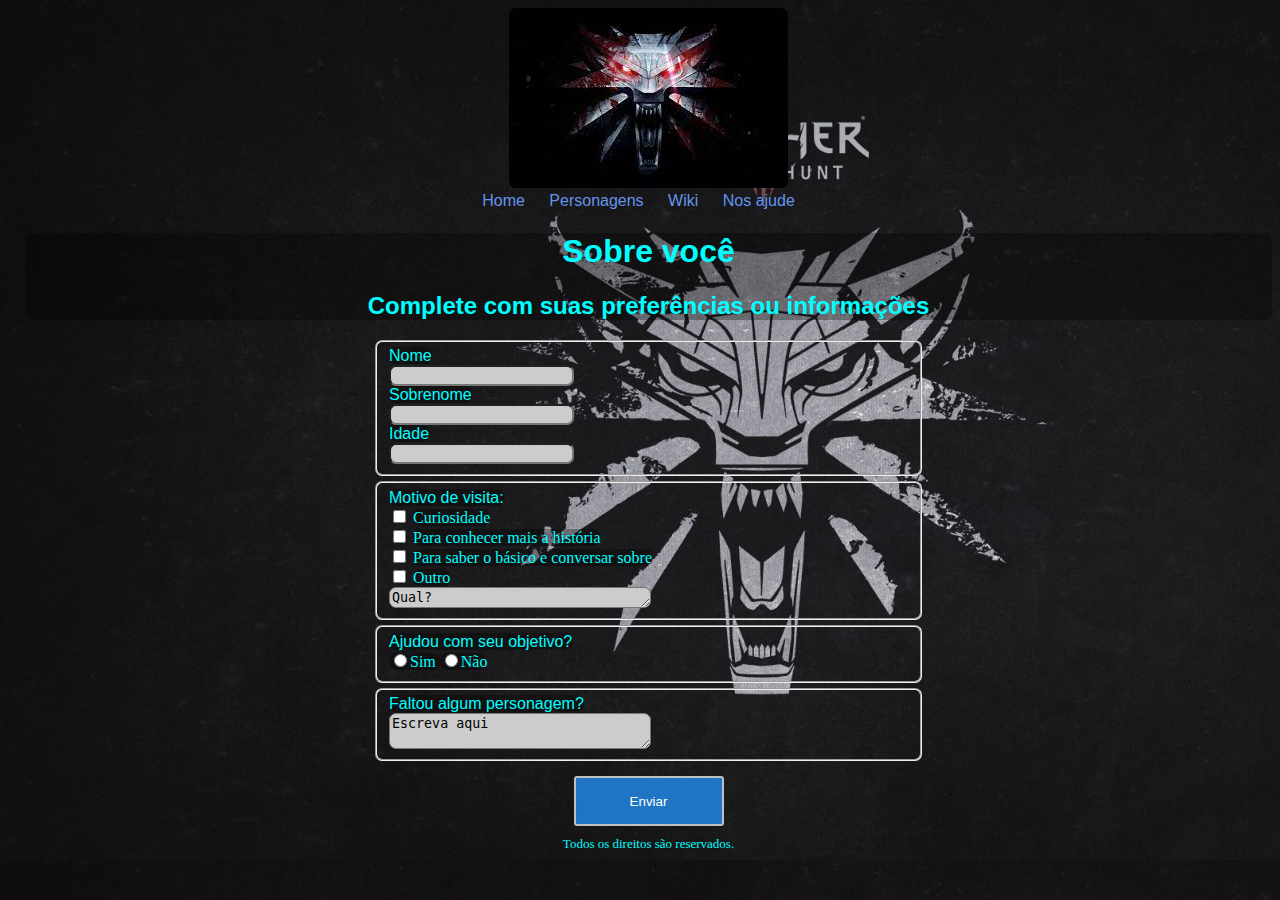
<file: Form.html>
<!DOCTYPE html>
<html lang="en">
<head>
    <meta charset="UTF-8">
    <meta http-equiv="X-UA-Compatible" content="IE=edge">
    <meta name="viewport" content="width=device-width, initial-scale=1.0">
    <title>Formulário</title>
    <link rel="stylesheet" href="FormStyle.css">
</head>
<body>
    <div class="menu">
        <picture>
            <img src="Imagens/TheWitcherLogo.jpg" alt="Logo The Witcher">
        </picture>

        <nav>
            <a href="index.html">Home</a>
            <a href="Personagens.html">Personagens</a>
            <a href="https://witcher.fandom.com/wiki/The_Witcher_3:_Wild_Hunt">Wiki</a>
            <a href="Form.html">Nos ajude</a>
        </nav>
    </div>
    
    <div class="text">
        <h1>Sobre você</h1>
        <h2>Complete com suas preferências ou informações</h2>
    </div>

    <form action="">
        <fieldset class="space">
            <div>
                <label for="Name" class="text">Nome</label>
                <input type="text" name="nome">
                <label for="nickname" class="text">Sobrenome</label>
                <input type="text" name="nickname">
            </div>
            
            <div>
                <label for="age" class="text">Idade</label>
                <input type="number" name="idade">
            </div>
        </fieldset>

        <fieldset class="space">
            <div>
                <label for="reason" class="text">Motivo de visita: </label>
                <br>
                <input class="boxes" type="checkbox" name="reason1" value="Curiosidade">
                <label for="reason1" class="subtext">Curiosidade</label>
                <br>
                <input class="boxes" type="checkbox" name="reason2" value="Lore">
                <label for="reason2" class="subtext">Para conhecer mais a história</label>
                <br>
                <input class="boxes" type="checkbox" name="reason3" value="basic">
                <label for="reason3" class="subtext">Para saber o básico e conversar sobre</label>
                <br>
                <input class="boxes" type="checkbox" name="OtherReason" value="Other">
                <label for="Other" class="subtext">Outro</label>
                <textarea name="Other" id="Other" cols="30" rows="1">Qual?</textarea>
            </div>
        </fieldset>

        <fieldset class="space">
            <label for="help" class="text">Ajudou com seu objetivo?</label>
            <br>
            <label for="help" class="subtext">
                <input class="boxes" type="radio" name="help" value="sim">Sim
            </label>
            <label for="help" class="subtext">
                <input class="boxes" type="radio" name="help" value="não">Não
            </label>
        </fieldset>

        <fieldset class="space">
            <label for="content" class="text">Faltou algum personagem? </label>
            <textarea name="content" id="content" cols="30" rows="2">Escreva aqui</textarea>
        </fieldset>

        <div class="submit">
            <button type="submit">Enviar</button>
        </div>
        
    </form>

    <footer>
        Todos os direitos são reservados.
    </footer>
</body>
</html>
</file>
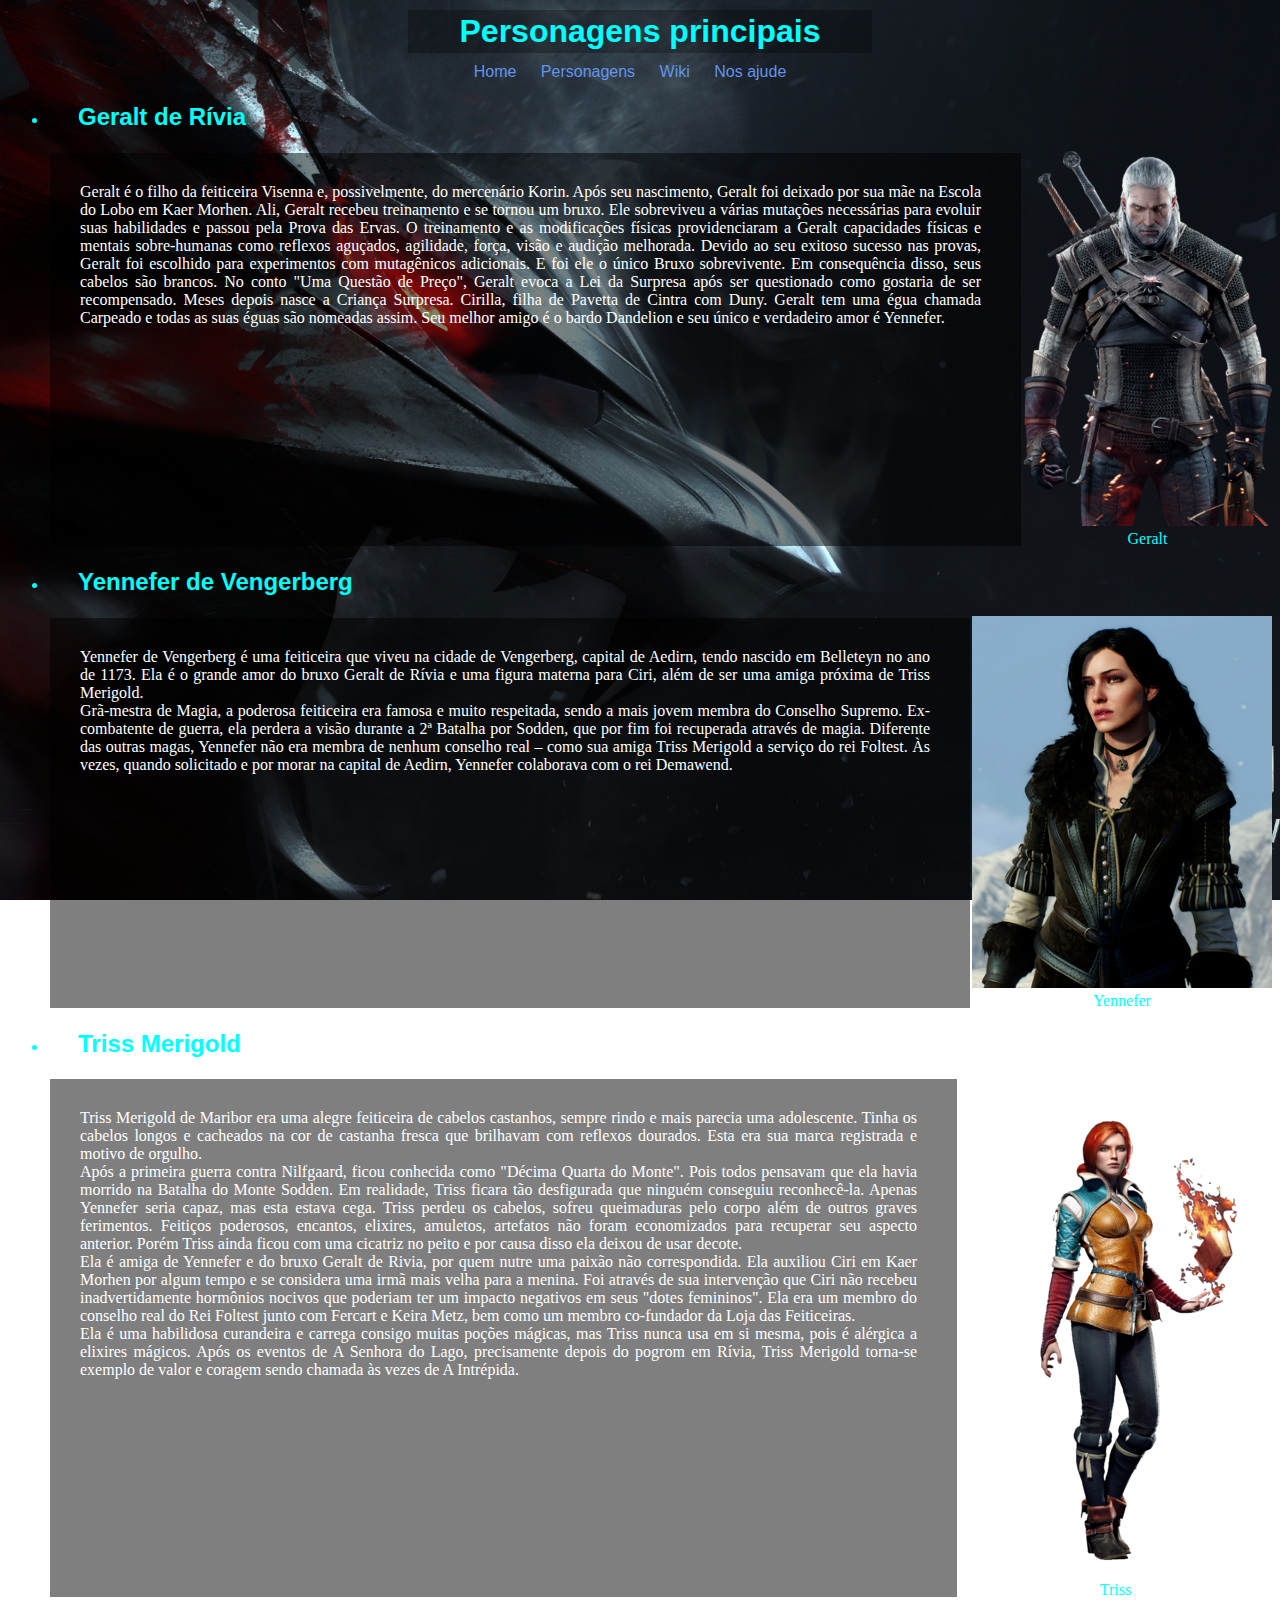
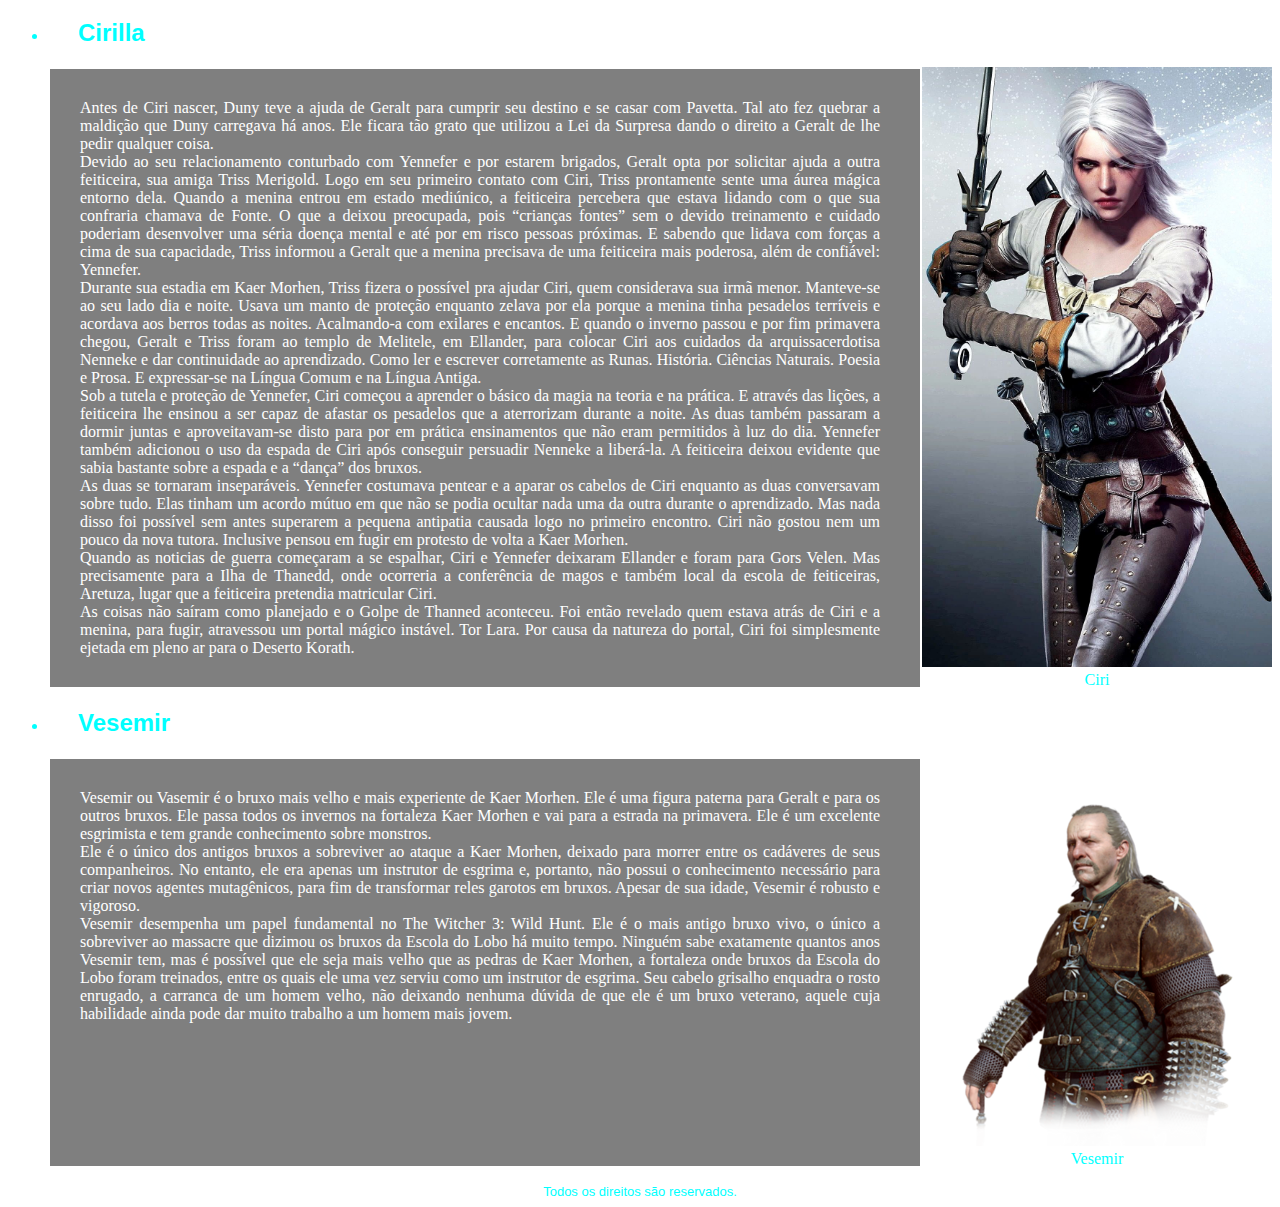
<file: Personagens.html>
<!DOCTYPE html>
<head>
    <meta charset="UTF-8">
    <meta http-equiv="X-UA-Compatible" content="IE=edge">
    <meta name="viewport" content="width=device-width, initial-scale=1.0">
    <link rel="stylesheet" href="Style.css">
    <title>Characters</title>
</head>
<body>
    <h1>Personagens principais</h1>
    <nav>
        <a href="index.html">Home</a>
        <a href="Personagens.html">Personagens</a>
        <a href="https://witcher.fandom.com/wiki/The_Witcher_3:_Wild_Hunt">Wiki</a>
        <a href="Form.html">Nos ajude</a>
    </nav>
    
    <ul>
    <li><h2>Geralt de Rívia</h2></li>
    <div class="geralt">    
        <p class="Characters">
            Geralt é o filho da feiticeira Visenna e, possivelmente, do mercenário Korin. Após seu nascimento, Geralt foi deixado por sua mãe na Escola do Lobo em Kaer Morhen. Ali, Geralt recebeu treinamento e se tornou um bruxo. Ele sobreviveu a várias mutações necessárias para evoluir suas habilidades e passou pela Prova das Ervas. O treinamento e as modificações físicas providenciaram a Geralt capacidades físicas e mentais sobre-humanas como reflexos aguçados, agilidade, força, visão e audição melhorada.
            Devido ao seu exitoso sucesso nas provas, Geralt foi escolhido para experimentos com mutagênicos adicionais. E foi ele o único Bruxo sobrevivente. Em consequência disso, seus cabelos são brancos.
            No conto "Uma Questão de Preço", Geralt evoca a Lei da Surpresa após ser questionado como gostaria de ser recompensado. Meses depois nasce a Criança Surpresa. Cirilla, filha de Pavetta de Cintra com Duny.
            Geralt tem uma égua chamada Carpeado e todas as suas éguas são nomeadas assim.
            Seu melhor amigo é o bardo Dandelion e seu único e verdadeiro amor é Yennefer. </p>
            <picture>
                <img src="Imagens\Geralt.png" alt="Geralt de Rívia">
                <figcaption>Geralt</figcaption>
            </picture>
    </div>
    <li><h2>Yennefer de Vengerberg</h2></li>
    <div class="yennefer">
        <p class="Characters">Yennefer de Vengerberg é uma feiticeira que viveu na cidade de Vengerberg, capital de Aedirn, tendo nascido em Belleteyn no ano de 1173. Ela é o grande amor do bruxo Geralt de Rívia e uma figura materna para Ciri, além de ser uma amiga próxima de Triss Merigold.<br>
            Grã-mestra de Magia, a poderosa feiticeira era famosa e muito respeitada, sendo a mais jovem membra do Conselho Supremo. Ex-combatente de guerra, ela perdera a visão durante a 2ª Batalha por Sodden, que por fim foi recuperada através de magia. Diferente das outras magas, Yennefer não era membra de nenhum conselho real – como sua amiga Triss Merigold a serviço do rei Foltest. Às vezes, quando solicitado e por morar na capital de Aedirn, Yennefer colaborava com o rei Demawend.
        </p>
        <picture>
            <img src="Imagens/Yen.png" alt="Yennefer de Vengerberg">
            <figcaption>Yennefer</figcaption>
        </picture>
    </div>
    <li><h2>Triss Merigold</h2></li>
    <div class="triss">
        <p class="Characters">Triss Merigold de Maribor era uma alegre feiticeira de cabelos castanhos, sempre rindo e mais parecia uma adolescente. Tinha os cabelos longos e cacheados na cor de castanha fresca que brilhavam com reflexos dourados. Esta era sua marca registrada e motivo de orgulho.<br>
            Após a primeira guerra contra Nilfgaard, ficou conhecida como "Décima Quarta do Monte". Pois todos pensavam que ela havia morrido na Batalha do Monte Sodden. Em realidade, Triss ficara tão desfigurada que ninguém conseguiu reconhecê-la. Apenas Yennefer seria capaz, mas esta estava cega. Triss perdeu os cabelos, sofreu queimaduras pelo corpo além de outros graves ferimentos. Feitiços poderosos, encantos, elixires, amuletos, artefatos não foram economizados para recuperar seu aspecto anterior. Porém Triss ainda ficou com uma cicatriz no peito e por causa disso ela deixou de usar decote.<br>
            Ela é amiga de Yennefer e do bruxo Geralt de Rivia, por quem nutre uma paixão não correspondida. Ela auxiliou Ciri em Kaer Morhen por algum tempo e se considera uma irmã mais velha para a menina. Foi através de sua intervenção que Ciri não recebeu inadvertidamente hormônios nocivos que poderiam ter um impacto negativos em seus "dotes femininos". Ela era um membro do conselho real do Rei Foltest junto com Fercart e Keira Metz, bem como um membro co-fundador da Loja das Feiticeiras.<br>
            Ela é uma habilidosa curandeira e carrega consigo muitas poções mágicas, mas Triss nunca usa em si mesma, pois é alérgica a elixires mágicos. Após os eventos de A Senhora do Lago, precisamente depois do pogrom em Rívia, Triss Merigold torna-se exemplo de valor e coragem sendo chamada às vezes de A Intrépida.
        </p>
        <picture>
            <img src="Imagens/Triss.png" alt="Triss Merigold">
            <figcaption>Triss</figcaption>
        </picture>
    </div>
    <li><h2>Cirilla</h2></li>
    <div class="Ciri">
        <p class="Characters">Antes de Ciri nascer, Duny teve a ajuda de Geralt para cumprir seu destino e se casar com Pavetta. Tal ato fez quebrar a maldição que Duny carregava há anos. Ele ficara tão grato que utilizou a Lei da Surpresa dando o direito a Geralt de lhe pedir qualquer coisa.<br>
            Devido ao seu relacionamento conturbado com Yennefer e por estarem brigados, Geralt opta por solicitar ajuda a outra feiticeira, sua amiga Triss Merigold. Logo em seu primeiro contato com Ciri, Triss prontamente sente uma áurea mágica entorno dela. Quando a menina entrou em estado mediúnico, a feiticeira percebera que estava lidando com o que sua confraria chamava de Fonte. O que a deixou preocupada, pois “crianças fontes” sem o devido treinamento e cuidado poderiam desenvolver uma séria doença mental e até por em risco pessoas próximas. E sabendo que lidava com forças a cima de sua capacidade, Triss informou a Geralt que a menina precisava de uma feiticeira mais poderosa, além de confiável: Yennefer.<br>
            Durante sua estadia em Kaer Morhen, Triss fizera o possível pra ajudar Ciri, quem considerava sua irmã menor. Manteve-se ao seu lado dia e noite. Usava um manto de proteção enquanto zelava por ela porque a menina tinha pesadelos terríveis e acordava aos berros todas as noites. Acalmando-a com exilares e encantos. E quando o inverno passou e por fim primavera chegou, Geralt e Triss foram ao templo de Melitele, em Ellander, para colocar Ciri aos cuidados da arquissacerdotisa Nenneke e dar continuidade ao aprendizado. Como ler e escrever corretamente as Runas. História. Ciências Naturais. Poesia e Prosa. E expressar-se na Língua Comum e na Língua Antiga.<br>
            Sob a tutela e proteção de Yennefer, Ciri começou a aprender o básico da magia na teoria e na prática. E através das lições, a feiticeira lhe ensinou a ser capaz de afastar os pesadelos que a aterrorizam durante a noite. As duas também passaram a dormir juntas e aproveitavam-se disto para por em prática ensinamentos que não eram permitidos à luz do dia. Yennefer também adicionou o uso da espada de Ciri após conseguir persuadir Nenneke a liberá-la. A feiticeira deixou evidente que sabia bastante sobre a espada e a “dança” dos bruxos.<br>
            As duas se tornaram inseparáveis. Yennefer costumava pentear e a aparar os cabelos de Ciri enquanto as duas conversavam sobre tudo. Elas tinham um acordo mútuo em que não se podia ocultar nada uma da outra durante o aprendizado. Mas nada disso foi possível sem antes superarem a pequena antipatia causada logo no primeiro encontro. Ciri não gostou nem um pouco da nova tutora. Inclusive pensou em fugir em protesto de volta a Kaer Morhen.<br>
            Quando as noticias de guerra começaram a se espalhar, Ciri e Yennefer deixaram Ellander e foram para Gors Velen. Mas precisamente para a Ilha de Thanedd, onde ocorreria a conferência de magos e também local da escola de feiticeiras, Aretuza, lugar que a feiticeira pretendia matricular Ciri.<br>
            As coisas não saíram como planejado e o Golpe de Thanned aconteceu. Foi então revelado quem estava atrás de Ciri e a menina, para fugir, atravessou um portal mágico instável. Tor Lara. Por causa da natureza do portal, Ciri foi simplesmente ejetada em pleno ar para o Deserto Korath.
        </p>
        <picture>
            <img src="Imagens/Ciri.png" alt="Cirilla">
            <figcaption>Ciri</figcaption>
        </picture>
    </div>
    <li><h2>Vesemir</h2></li>
    <div class="vesemir">
        <p class="Characters">
            Vesemir ou Vasemir é o bruxo mais velho e mais experiente de Kaer Morhen. Ele é uma figura paterna para Geralt e para os outros bruxos. Ele passa todos os invernos na fortaleza Kaer Morhen e vai para a estrada na primavera. Ele é um excelente esgrimista e tem grande conhecimento sobre monstros.<br>
            Ele é o único dos antigos bruxos a sobreviver ao ataque a Kaer Morhen, deixado para morrer entre os cadáveres de seus companheiros. No entanto, ele era apenas um instrutor de esgrima e, portanto, não possui o conhecimento necessário para criar novos agentes mutagênicos, para fim de transformar reles garotos em bruxos. Apesar de sua idade, Vesemir é robusto e vigoroso.<br>
            Vesemir desempenha um papel fundamental no The Witcher 3: Wild Hunt. Ele é o mais antigo bruxo vivo, o único a sobreviver ao massacre que dizimou os bruxos da Escola do Lobo há muito tempo. Ninguém sabe exatamente quantos anos Vesemir tem, mas é possível que ele seja mais velho que as pedras de Kaer Morhen, a fortaleza onde bruxos da Escola do Lobo foram treinados, entre os quais ele uma vez serviu como um instrutor de esgrima. Seu cabelo grisalho enquadra o rosto enrugado, a carranca de um homem velho, não deixando nenhuma dúvida de que ele é um bruxo veterano, aquele cuja habilidade ainda pode dar muito trabalho a um homem mais jovem.
        </p>
        <picture>
            <img src="Imagens/Vesemir.png" alt="Vesemir">
            <figcaption>Vesemir</figcaption>
        </picture>
    </div>
</ul>

<footer>
    Todos os direitos são reservados.
</footer>

</body>
</html>
</file>
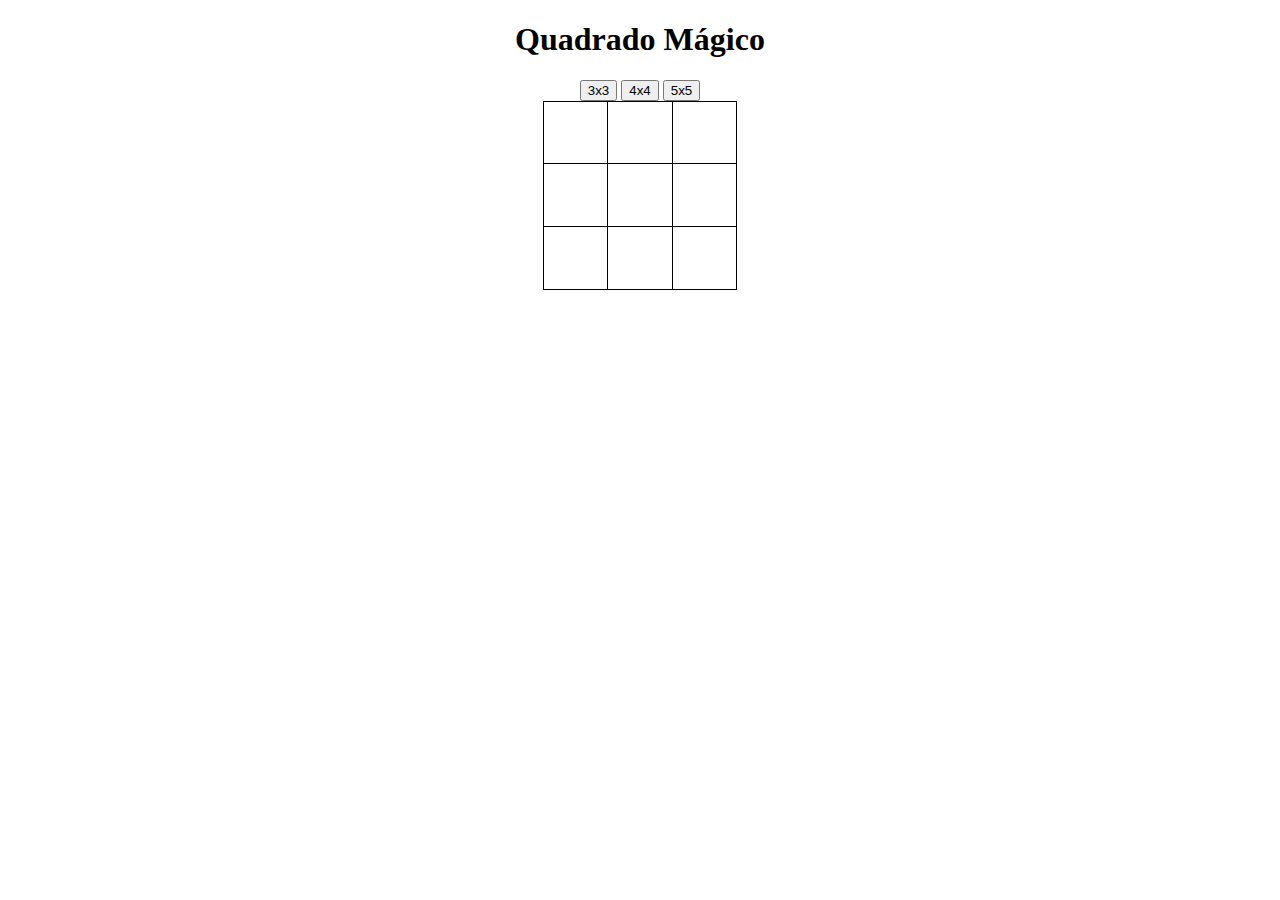
<file: Quadrado mágico/Cube.html>
<!DOCTYPE html>
<html lang="en">
<head>
    <meta charset="UTF-8">
    <meta http-equiv="X-UA-Compatible" content="IE=edge">
    <meta name="viewport" content="width=device-width, initial-scale=1.0">
    <title>Quadrado Mágico</title>
    <link rel="stylesheet" href="Cube.css">
    <script src="Cube.js"></script>
</head>
<body>
    <h1>Quadrado Mágico</h1>
</body>
</html>
</file>
<file: FormStyle.css>
*{
    border-radius: 7px;
}

.menu{
    text-align: center;
    margin-top: 5px;
    font-family: Arial, Helvetica, sans-serif;
}

nav{
    height: 20px;
}

a{
    text-decoration: none;
    color: cornflowerblue;
    margin-right: 20px;
}

a:hover{
    color: cornflowerblue;
    font-size: 110%;
}

body{
    background-image: url("Imagens/BackgroundForm.jpg");
    background-size: cover;
    color: rgb(105, 223, 217);
    margin-left: 25px;
    justify-content: center;
    border-radius: 7px;
}

h1, h2{
    text-align: center;
}

.space{
    display: block;
    margin: 2px 350px;
    text-align: justify;
    margin-bottom: 5px;
}

.text{
    background-color: rgba(0, 0, 0, 0.300);
    font-family: 'Franklin Gothic Medium', 'Arial Narrow', Arial, sans-serif;
    color: aqua;
}

.subtext{
    background-color: rgba(0, 0, 0, 0.300);
    font-family: cursive;
    color: aqua;
}

textarea, input{
    background-color: #ccc;
    display: block;
}

.boxes{
    display: inline-flex;
}

footer {
    font-size: small;
    position: relative;
    bottom:0;
    width:100%;
    text-align: center;
    font-family: cursive;
    color: aqua;
}

.submit{
    text-align: center;
}

button{
    background: #2393fcc0;
    border: 1 px;
    border-style: solid;
    border-color: silver;
    margin: 10px;
    color: white;
    padding: 1px 5px;
    box-shadow: rgba(87, 87, 87, 0.37);
    border-radius: 3px;
    width: 150px;
    height: 50px;
}

button:hover {
    background-color: rgb(157, 71, 255);
    box-shadow: inset 2px 2px 2px rgba(0,0,0,0.2);
}
</file>
<file: Style.css>
body {
    background-image: url("Imagens/Background.jpg");
    background-size: cover;
    background-attachment: fixed;
    font-family: Arial, Helvetica, sans-serif;
    color: aqua;
    text-align: center;
    overflow-x: hidden;
}

h1{
    margin: 10px 400px 10px 400px;
    padding: 3px;
    background-color: rgba(0, 0, 0, 0.300);
}

h2{
    text-align: justify;
    margin-left: 30px;
}

.listas, p{
    font-family: cursive;
    text-align: justify;
    color: white;
}

h2 ul{
    list-style-type: circle;
}

.listas ol ul, h1{
    background-color: rgba(0, 0, 0, 0.281);
}

a{
    text-decoration: none;
    color: cornflowerblue;
    margin-right: 20px;
}

a:hover{
    color: cornflowerblue;
    font-size: 110%;
}

.Characters{
    margin: 2px;
    padding: 30px 40px 30px 30px;
    background-color: rgba(0, 0, 0, 0.500);
}

.geralt, .yennefer, .triss, .Ciri, .vesemir{
    display: inline-flex;
}

picture figcaption{
    font-family: cursive;
    text-align: center;
}

nav{
    height: 20px;
}

.geralt img{
    width: 249px;
    height: 375px;
}

.yennefer img{
    height: 372px;
    width: 300px;
}

.triss img{
    width: 313px;
    height: 500px;
}

.Ciri img{
    width: 350px;
    height: 600px;
}

.vesemir img{
    width: 350px;
    height: 389px;
}

footer {
    font-size: small;
    position: relative;
    bottom:0;
    width:100%;
}
</file>
<file: Quadrado mágico/Cube.css>
body {
    text-align: center;
}

table {
    border-collapse: collapse;
    margin: auto;
}

td {
    border: solid 1px;
}

input {
    border: none;
    width: 3em;
    height: 3em;
    text-align: center;
    font-size: larger;
}

.somaerradacoluna input, 
.somaerradalinha input, 
.somaerradadiagonalsecundaria input, 
.somaerradadiagonalprincipal input {
    color: orange;
    border: 3px solid;
    border-color: orange;
}

.foradoslimites input,
.numerosrepetidos input {
    color: red;
    border: 3px solid;
}

.vitoria tr td input {
    color: green;
    border: 3px solid;
}
</file>
